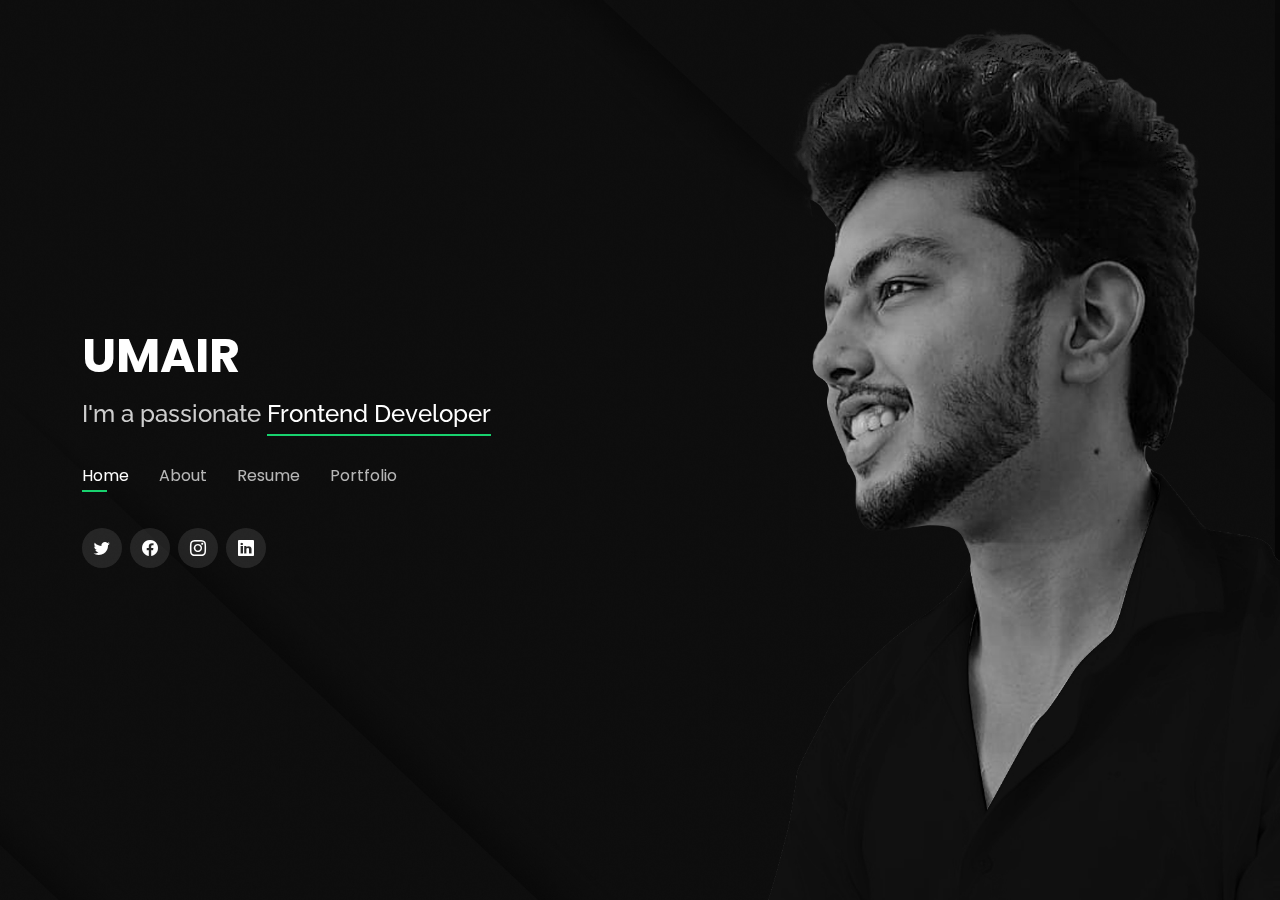
<file: index.html>
<!DOCTYPE html>
<html lang="en">

<head>
    <meta charset="utf-8">
    <meta content="width=device-width, initial-scale=1.0" name="viewport">
    <title>Umair</title>
    <meta content="" name="description">
    <meta content="" name="keywords">
    <!-- Favicons -->
    <link href="assets/img/favicon.png" rel="icon">
    <link href="assets/img/apple-touch-icon.png" rel="apple-touch-icon">
    <!-- Google Fonts -->
    <link href="https://fonts.googleapis.com/css?family=Open+Sans:300,300i,400,400i,600,600i,700,700i|Raleway:300,300i,400,400i,500,500i,600,600i,700,700i|Poppins:300,300i,400,400i,500,500i,600,600i,700,700i" rel="stylesheet">
    <!-- Vendor CSS Files -->
    <link href="assets/vendor/bootstrap/css/bootstrap.min.css" rel="stylesheet">
    <link href="assets/vendor/bootstrap-icons/bootstrap-icons.css" rel="stylesheet">
    <link href="assets/vendor/boxicons/css/boxicons.min.css" rel="stylesheet">
    <link href="assets/vendor/glightbox/css/glightbox.min.css" rel="stylesheet">
    <link href="assets/vendor/remixicon/remixicon.css" rel="stylesheet">
    <link href="assets/vendor/swiper/swiper-bundle.min.css" rel="stylesheet">
    <!-- Template Main CSS File -->
    <link href="assets/css/style.css" rel="stylesheet">
</head>

<body>
    <!-- ======= Header ======= -->
    <header id="header">
        <div class="container">
            <h1><a href="index.html">UMAIR</a></h1>
            <!-- Uncomment below if you prefer to use an image logo -->
            <!-- <a href="index.html" class="mr-auto"><img src="assets/img/logo.png" alt="" class="img-fluid"></a> -->
            <h2>I'm a passionate <span>Frontend Developer</span></h2>
            <nav id="navbar" class="navbar">
                <ul>
                    <li><a class="nav-link active" href="#header">Home</a></li>
                    <li><a class="nav-link" href="#about">About</a></li>
                    <li><a class="nav-link" href="#resume">Resume</a></li>
                    <li><a class="nav-link" href="#portfolio">Portfolio</a></li>
                    <!-- <li><a class="nav-link" href="#contact">Contact</a></li> -->
                </ul>
                <i class="bi bi-list mobile-nav-toggle"></i>
            </nav><!-- .navbar -->
            <div class="social-links">
                <a href="https://twitter.com/TK_UmairMughal" class="twitter"><i class="bi bi-twitter"></i></a>
                <a href="https://www.facebook.com/umair.amanat.16/" class="facebook"><i class="bi bi-facebook"></i></a>
                <a href="https://www.instagram.com/umair._mughal/" class="instagram"><i class="bi bi-instagram"></i></a>
                <a href="https://www.linkedin.com/in/umair-mughal-2381701b1/" class="linkedin"><i class="bi bi-linkedin"></i></a>
            </div>
        </div>
    </header><!-- End Header -->
    <!-- ======= About Section ======= -->
    <section id="about" class="about">
        <!-- ======= About Me ======= -->
        <div class="about-me container">
            <div class="section-title">
                <h2>About</h2>
                <p>Learn more about me</p>
            </div>
            <div class="row">
                <div class="col-lg-4" data-aos="fade-right">
                    <img src="assets/img/me.jpg" class="img-fluid" alt="">
                </div>
                <div class="col-lg-8 pt-4 pt-lg-0 content" data-aos="fade-left">
                    <h3>Front-End Developr</h3>
                    <p class="fst-italic">
                        Experienced Frontend Developer with over 5+ years of experience in Industry. Excellent reputation for resolving problems and improving customer satisfaction.
                        Dedicated Developer with history of meeting company goals utilizing consistent and organized practices. Skilled in working under pressure and adapting to new situations and challenges to best enhance the organizational brand.
                        <br><br>
                        Organized and dependable candidate successful at managing multiple priorities with a positive attitude. Willingness to take on added responsibilities to meet team goals.
                        Experienced working with teams to produce impactful, leading-edge websites that engage customers and deliver business results. Well-versed in design standards and user preferences.
                    </p>
                    <div class="row">
                        <div class="col-lg-6">
                            <ul>
                                <li><i class="bi bi-chevron-right"></i> <strong>Email:</strong> <span><a href="mailto:moonumair92@gmail.com">moonumair92@gmail.com</a></span></li>
                                <li><i class="bi bi-chevron-right"></i> <strong>Birthday:</strong> <span>23 July 2000</span></li>
                                <li><i class="bi bi-chevron-right"></i> <strong>City:</strong> <span>Lahore, Pakistan</span></li>
                            </ul>
                        </div>
                        <div class="col-lg-6">
                            <ul>
                                <li><i class="bi bi-chevron-right"></i> <strong>Phone:</strong> <span><a href="tel:+923034213190">+923034213190</a></span></li>
                                <li><i class="bi bi-chevron-right"></i> <strong>Age:</strong> <span>23</span></li>
                                <li><i class="bi bi-chevron-right"></i> <strong>Degree:</strong> <span>Bachelor</span></li>
                            </ul>
                        </div>
                    </div>
                </div>
            </div>
        </div><!-- End About Me -->
        <!-- ======= Skills  ======= -->
        <div class="skills container">
            <div class="section-title">
                <h2>Skills</h2>
            </div>
            <div class="row skills-content">
                <div class="col-lg-6">
                    <div class="progress">
                        <span class="skill">HTML <i class="val">100%</i></span>
                        <div class="progress-bar-wrap">
                            <div class="progress-bar" role="progressbar" aria-valuenow="100" aria-valuemin="0" aria-valuemax="100"></div>
                        </div>
                    </div>
                    <div class="progress">
                        <span class="skill">CSS <i class="val">90%</i></span>
                        <div class="progress-bar-wrap">
                            <div class="progress-bar" role="progressbar" aria-valuenow="90" aria-valuemin="0" aria-valuemax="100"></div>
                        </div>
                    </div>
                    <div class="progress">
                        <span class="skill">JavaScript <i class="val">50%</i></span>
                        <div class="progress-bar-wrap">
                            <div class="progress-bar" role="progressbar" aria-valuenow="50" aria-valuemin="0" aria-valuemax="100"></div>
                        </div>
                    </div>
                    <div class="progress">
                        <span class="skill">React <i class="val">60%</i></span>
                        <div class="progress-bar-wrap">
                            <div class="progress-bar" role="progressbar" aria-valuenow="60" aria-valuemin="0" aria-valuemax="100"></div>
                        </div>
                    </div>
                    <div class="progress">
                        <span class="skill">Team leadership expertise <i class="val">70%</i></span>
                        <div class="progress-bar-wrap">
                            <div class="progress-bar" role="progressbar" aria-valuenow="70" aria-valuemin="0" aria-valuemax="100"></div>
                        </div>
                    </div>
                </div>
                <div class="col-lg-6">
                    <div class="progress">
                        <span class="skill">Bootstrap <i class="val">90%</i></span>
                        <div class="progress-bar-wrap">
                            <div class="progress-bar" role="progressbar" aria-valuenow="90" aria-valuemin="0" aria-valuemax="100"></div>
                        </div>
                    </div>
                    <div class="progress">
                        <span class="skill">jQuery <i class="val">80%</i></span>
                        <div class="progress-bar-wrap">
                            <div class="progress-bar" role="progressbar" aria-valuenow="80" aria-valuemin="0" aria-valuemax="100"></div>
                        </div>
                    </div>
                    <div class="progress">
                        <span class="skill">Tailwind CSS <i class="val">70%</i></span>
                        <div class="progress-bar-wrap">
                            <div class="progress-bar" role="progressbar" aria-valuenow="70" aria-valuemin="0" aria-valuemax="100"></div>
                        </div>
                    </div>
                    <div class="progress">
                        <span class="skill">Git <i class="val">70%</i></span>
                        <div class="progress-bar-wrap">
                            <div class="progress-bar" role="progressbar" aria-valuenow="70" aria-valuemin="0" aria-valuemax="100"></div>
                        </div>
                    </div>
                    <div class="progress">
                        <span class="skill">Builder.io <i class="val">70%</i></span>
                        <div class="progress-bar-wrap">
                            <div class="progress-bar" role="progressbar" aria-valuenow="70" aria-valuemin="0" aria-valuemax="100"></div>
                        </div>
                    </div>
                </div>
            </div>
        </div><!-- End Skills -->
        <!-- ======= Interests ======= -->
        <div class="interests container">
            <div class="section-title">
                <h2>Interests</h2>
            </div>
            <div class="row">
                <div class="col-lg-3 col-md-4">
                    <div class="icon-box">
                        <i class="ri-gamepad-line" style="color: #ffbb2c;"></i>
                        <h3>Gaming</h3>
                    </div>
                </div>
                <div class="col-lg-3 col-md-4 mt-4 mt-md-0">
                    <div class="icon-box">
                        <i class="ri-user-heart-line" style="color: #5578ff;"></i>
                        <h3>Fitness</h3>
                    </div>
                </div>
                <div class="col-lg-3 col-md-4 mt-4 mt-md-0">
                    <div class="icon-box">
                        <i class="ri-ancient-gate-line" style="color: #e80368;"></i>
                        <h3>Traveling</h3>
                    </div>
                </div>
            </div>
        </div><!-- End Interests -->
    </section><!-- End About Section -->
    <!-- ======= Resume Section ======= -->
    <section id="resume" class="resume">
        <div class="container">
            <div class="section-title">
                <h2>Resume</h2>
                <p>Check My Resume</p>
            </div>
            <div class="row">
                <div class="col-lg-6">
                    <h3 class="resume-title">Sumary</h3>
                    <div class="resume-item pb-0">
                        <h4>Professional Summary</h4>
                        <p>Dedicated Developer with history of meeting company goals utilizing consistent and organized practices. Skilled in working under pressure and adapting to new situations and challenges to best enhance the organizational brand. Organized and dependable candidate successful at managing multiple priorities with a positive attitude. Willingness to take on added responsibilities to meet team goals. Experienced working with teams to produce impactful, leading-edge websites that engage customers and deliver business results. Well-versed in design standards and user preferences.</p>
                        <p>
                        </p>
                    </div>
                    <h3 class="resume-title">Education</h3>
                    <div class="resume-item">
                        <h4>Graduation: BSCS</h4>
                        <h5>2015 - 2019</h5>
                    </div>
                    <div class="resume-item">
                        <h4>Intermediate: ICS</h4>
                        <h5>2013 - 2015</h5>
                    </div>
                </div>
                <div class="col-lg-6">
                    <h3 class="resume-title">Professional Experience</h3>
                    <div class="resume-item">
                        <h4>Devigital Systems </h4>
                        <h5>2022-12 - Current</h5>
                        <p><em>Lahore </em></p>
                        <p>
                            <ul>
                                <li>Utilized version control systems such as Git to track changes throughout the development process.</li>
                                <li>Led front-end development projects from inception to completion, resulting in successful launches of various web applications.</li>
                                <li>Developed reusable UI components using modern JavaScript frameworks like React, increasing productivity of the entire development team.
                                    .</li>
                                <li>Implemented progressive web app technology to improve mobile user experience and increase engagement rates.</li>
                                <li>
                                    Mentored junior developers by providing guidance on best practices and industry standards in front-end development.
                                </li>
                            </ul>
                        </p>
                    </div>
                    <div class="resume-item">
                        <h4>Coding Pixel</h4>
                        <h5>2022-01 - 2022-12</h5>
                        <p><em>Lahore</em></p>
                        <p>
                            <ul>
                                <li>Created plans and communicated deadlines to complete projects on time.</li>
                                <li>Managed team of employees, overseeing hiring, training, and professional growth of employees.</li>
                                <li>Demonstrated respect, friendliness and willingness to help wherever needed.</li>
                                <li>
                                    Established objectives to offer team members clear roadmap to help company achieve overall goals.
                                </li>
                                <li>
                                    Advocated for well-tested and documented, high quality code.
                                </li>
                                <li>
                                    Collaborated with stakeholders during development processes to confirm creative proposals and design best practices.
                                </li>
                            </ul>
                        </p>
                    </div>
                    <div class="resume-item">
                        <h4>IVYlab Technologies</h4>
                        <h5>2020-12 - 2021-12</h5>
                        <p><em>Lahore</em></p>
                        <p>
                            <ul>
                                <li>Designed and executed security measures such as firewalls and encryption.</li>
                                <li>Completed full redesigns of existing websites to improve navigation, enhance visuals and strengthen search engine rankings.</li>
                                <li>Collaborated with in-house web designers to create sleek and innovative UI design.</li>
                                <li>
                                    Worked cooperatively with client services, sales and design team in deadline-driven environment.
                                </li>
                            </ul>
                        </p>
                    </div>
                    <div class="resume-item">
                        <h4>Stepinnsolution </h4>
                        <h5>2019-03 - 2020-12</h5>
                        <p><em>Lahore </em></p>
                        <p>
                            <ul>
                                <li>Collaborated with stakeholders during development processes to confirm creative proposals and design best practices.</li>
                                <li>Produced websites compatible with multiple browsers.
                                    Integrated regulatory and compliance standards into product designs.</li>
                                <li>Consulted with customers to gather requirements and discuss design choices.
                                </li>
                                <li>Produced websites compatible with multiple browsers.
                                </li>
                            </ul>
                        </p>
                    </div>
                </div>
            </div>
        </div>
    </section><!-- End Resume Section -->
    <!-- ======= Portfolio Section ======= -->
    <section id="portfolio" class="portfolio">
        <div class="container">
            <div class="section-title">
                <h2>Portfolio</h2>
                <p>My Works</p>
            </div>
            <!--       <div class="row">
        <div class="col-lg-12 d-flex justify-content-center">
          <ul id="portfolio-flters">
            <li data-filter="*" class="filter-active">All</li>
            <li data-filter=".filter-app">App</li>
            <li data-filter=".filter-card">Card</li>
            <li data-filter=".filter-web">Web</li>
          </ul>
        </div>
      </div> -->
            <div class="row portfolio-container">
                <div class="col-lg-4 col-md-6 portfolio-item filter-app">
                    <div class="portfolio-wrap">
                        <img src="assets/img/portfolio/portfolio1.png" class="img-fluid" alt="">
                        <div class="portfolio-info">
                            <h4>Bonsai</h4>
                            <div class="portfolio-links">
                                <a href="https://shopbonsai.ca/" target="blank"><i class='bx bx-link'></i></a>
                            </div>
                        </div>
                    </div>
                </div>
                <div class="col-lg-4 col-md-6 portfolio-item filter-web">
                    <div class="portfolio-wrap">
                        <img src="assets/img/portfolio/portfolio2.png" class="img-fluid" alt="">
                        <div class="portfolio-info">
                            <h4>Cryptolocalatm</h4>
                            <div class="portfolio-links">
                                <a href="https://ship.cryptolocalatm.com/" target="blank"><i class='bx bx-link'></i></a>
                            </div>
                        </div>
                    </div>
                </div>
                <div class="col-lg-4 col-md-6 portfolio-item filter-app">
                    <div class="portfolio-wrap">
                        <img src="assets/img/portfolio/portfolio5.png" class="img-fluid" alt="">
                        <div class="portfolio-info">
                            <h4>Mushmaps</h4>
                            <div class="portfolio-links">
                                <a href="https://mushmaps.com/" target="blank"><i class='bx bx-link'></i></a>
                            </div>
                        </div>
                    </div>
                </div>
                <div class="col-lg-4 col-md-6 portfolio-item filter-card">
                    <div class="portfolio-wrap">
                        <img src="assets/img/portfolio/portfolio6.png" class="img-fluid" alt="">
                        <div class="portfolio-info">
                            <h4>Thebeautygarage</h4>
                            <div class="portfolio-links">
                                <a href="https://thebeautygarage.pk/" target="blank"><i class='bx bx-link'></i></a>
                            </div>
                        </div>
                    </div>
                </div>
                <div class="col-lg-4 col-md-6 portfolio-item filter-web">
                    <div class="portfolio-wrap">
                        <img src="assets/img/portfolio/portfolio7.png" class="img-fluid" alt="">
                        <div class="portfolio-info">
                            <h4>Partycrack</h4>
                            <div class="portfolio-links">
                                <a href="https://partycrack.com.au/" target="blank"><i class='bx bx-link'></i></a>
                            </div>
                        </div>
                    </div>
                </div>
                <div class="col-lg-4 col-md-6 portfolio-item filter-web">
                    <div class="portfolio-wrap">
                        <img src="assets/img/portfolio/portfolio3.png" class="img-fluid" alt="">
                        <div class="portfolio-info">
                            <h4>ShopRX</h4>
                            <div class="portfolio-links">
                                <a href="https://markup.jaidenshannon.com/shopRX/index.html" target="blank"><i class='bx bx-link'></i></a>
                            </div>
                        </div>
                    </div>
                </div>
                <div class="col-lg-4 col-md-6 portfolio-item filter-app">
                    <div class="portfolio-wrap">
                        <img src="assets/img/portfolio/portfolio4.png" class="img-fluid" alt="">
                        <div class="portfolio-info">
                            <h4>ShopRX Dashboard</h4>
                            <div class="portfolio-links">
                                <a href="https://markup.jaidenshannon.com/shoprx_admin/dashboard.html" target="blank"><i class='bx bx-link'></i></a>
                            </div>
                        </div>
                    </div>
                </div>
            </div>
        </div>
    </section><!-- End Portfolio Section -->
    <!-- ======= Contact Section ======= -->
    <!-- <section id="contact" class="contact">
        <div class="container">
            <div class="section-title">
                <h2>Contact</h2>
                <p>Contact Me</p>
            </div>
            <div class="row mt-2">
                <div class="col-md-6 d-flex align-items-stretch">
                    <div class="info-box">
                        <i class="bx bx-map"></i>
                        <h3>My Address</h3>
                        <p>Chungi Amer Sidhu, Lahore </p>
                    </div>
                </div>
                <div class="col-md-6 mt-4 mt-md-0 d-flex align-items-stretch">
                    <div class="info-box">
                        <i class="bx bx-share-alt"></i>
                        <h3>Social Profiles</h3>
                        <div class="social-links">
                            <a href="https://twitter.com/TK_UmairMughal" class="twitter"><i class="bi bi-twitter"></i></a>
                            <a href="https://www.facebook.com/umair.amanat.16/" class="facebook"><i class="bi bi-facebook"></i></a>
                            <a href="https://www.instagram.com/umair._mughal/" class="instagram"><i class="bi bi-instagram"></i></a>
                            <a href="https://www.linkedin.com/in/umair-mughal-2381701b1/" class="linkedin"><i class="bi bi-linkedin"></i></a>
                        </div>
                    </div>
                </div>
                <div class="col-md-6 mt-4 d-flex align-items-stretch">
                    <div class="info-box">
                        <i class="bx bx-envelope"></i>
                        <h3>Email Me</h3>
                        <p><a href="mailto:moonumair92@gmail.com">moonumair92@gmail.com</a></p>
                    </div>
                </div>
                <div class="col-md-6 mt-4 d-flex align-items-stretch">
                    <div class="info-box">
                        <i class="bx bx-phone-call"></i>
                        <h3>Call Me</h3>
                        <p><a href="tel:+923034213190">+923034213190</a></p>
                    </div>
                </div>
            </div>
            <form action="forms/contact.php" method="post" role="form" class="php-email-form mt-4">
                <div class="row">
                    <div class="col-md-6 form-group">
                        <input type="text" name="name" class="form-control" id="name" placeholder="Your Name" required>
                    </div>
                    <div class="col-md-6 form-group mt-3 mt-md-0">
                        <input type="email" class="form-control" name="email" id="email" placeholder="Your Email" required>
                    </div>
                </div>
                <div class="form-group mt-3">
                    <input type="text" class="form-control" name="subject" id="subject" placeholder="Subject" required>
                </div>
                <div class="form-group mt-3">
                    <textarea class="form-control" name="message" rows="5" placeholder="Message" required></textarea>
                </div>
                <div class="my-3">
                    <div class="loading">Loading</div>
                    <div class="error-message"></div>
                    <div class="sent-message">Your message has been sent. Thank you!</div>
                </div>
                <div class="text-center"><button type="submit">Send Message</button></div>
            </form>
        </div>
    </section> -->
    <!-- End Contact Section -->
    <!-- Vendor JS Files -->
    <script src="assets/vendor/purecounter/purecounter_vanilla.js"></script>
    <script src="assets/vendor/bootstrap/js/bootstrap.bundle.min.js"></script>
    <script src="assets/vendor/glightbox/js/glightbox.min.js"></script>
    <script src="assets/vendor/isotope-layout/isotope.pkgd.min.js"></script>
    <script src="assets/vendor/swiper/swiper-bundle.min.js"></script>
    <script src="assets/vendor/waypoints/noframework.waypoints.js"></script>
    <script src="assets/vendor/php-email-form/validate.js"></script>
    <!-- Template Main JS File -->
    <script src="assets/js/main.js"></script>
</body>

</html>
</file>
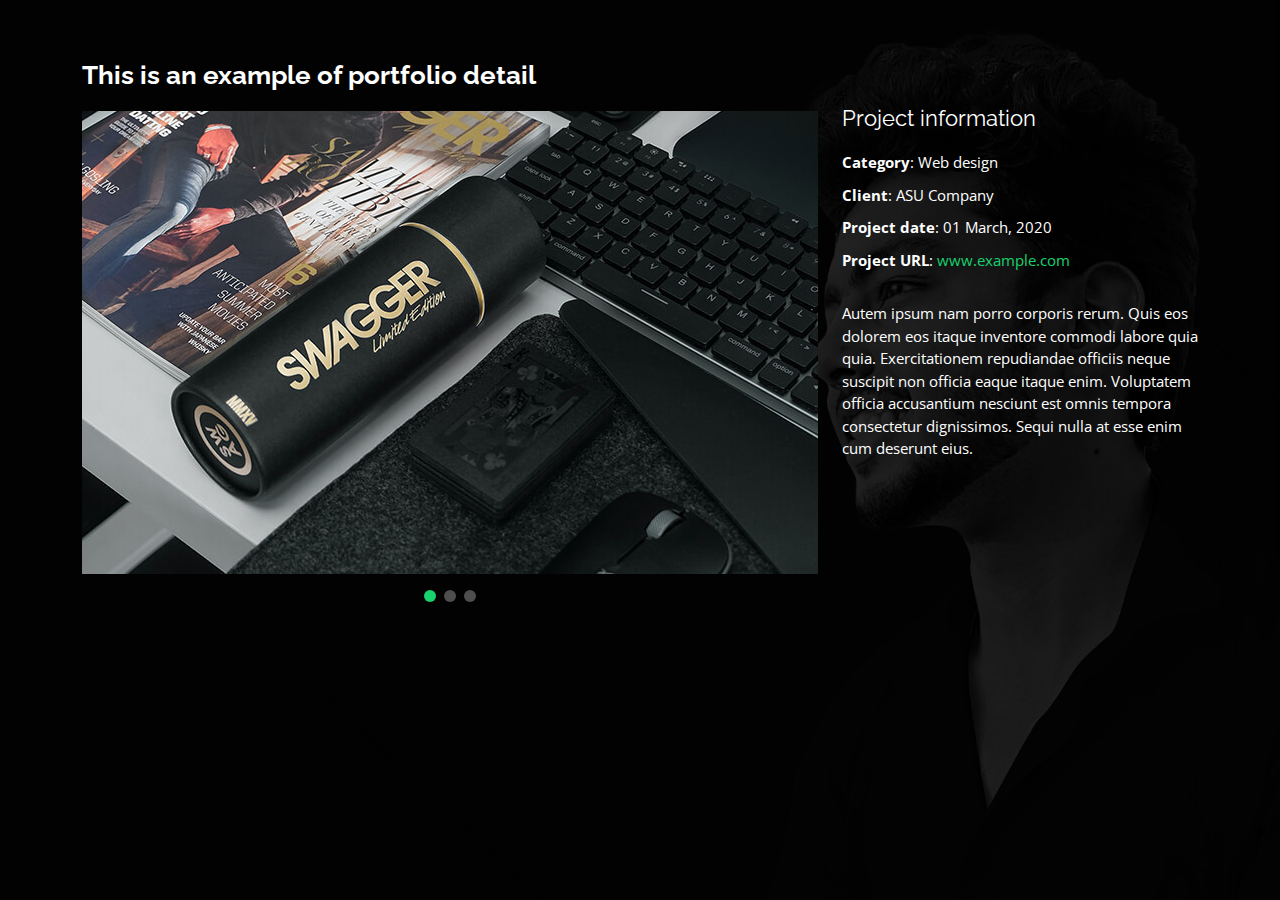
<file: portfolio-details.html>
<!DOCTYPE html>
<html lang="en">

<head>
  <meta charset="utf-8">
  <meta content="width=device-width, initial-scale=1.0" name="viewport">

  <title>Umair Mughal</title>
  <meta content="" name="description">
  <meta content="" name="keywords">

  <!-- Favicons -->
  <link href="assets/img/favicon.png" rel="icon">
  <link href="assets/img/apple-touch-icon.png" rel="apple-touch-icon">

  <!-- Google Fonts -->
  <link href="https://fonts.googleapis.com/css?family=Open+Sans:300,300i,400,400i,600,600i,700,700i|Raleway:300,300i,400,400i,500,500i,600,600i,700,700i|Poppins:300,300i,400,400i,500,500i,600,600i,700,700i" rel="stylesheet">

  <!-- Vendor CSS Files -->
  <link href="assets/vendor/bootstrap/css/bootstrap.min.css" rel="stylesheet">
  <link href="assets/vendor/bootstrap-icons/bootstrap-icons.css" rel="stylesheet">
  <link href="assets/vendor/boxicons/css/boxicons.min.css" rel="stylesheet">
  <link href="assets/vendor/glightbox/css/glightbox.min.css" rel="stylesheet">
  <link href="assets/vendor/remixicon/remixicon.css" rel="stylesheet">
  <link href="assets/vendor/swiper/swiper-bundle.min.css" rel="stylesheet">

  <!-- Template Main CSS File -->
  <link href="assets/css/style.css" rel="stylesheet">

  <!-- =======================================================
  * Template Name: Personal - v4.8.1
  * Template URL: https://bootstrapmade.com/personal-free-resume-bootstrap-template/
  * Author: BootstrapMade.com
  * License: https://bootstrapmade.com/license/
  ======================================================== -->
</head>

<body>

  <main id="main">

    <!-- ======= Portfolio Details ======= -->
    <div id="portfolio-details" class="portfolio-details">
      <div class="container">

        <div class="row">

          <div class="col-lg-8">
            <h2 class="portfolio-title">This is an example of portfolio detail</h2>

            <div class="portfolio-details-slider swiper">
              <div class="swiper-wrapper align-items-center">

                <div class="swiper-slide">
                  <img src="assets/img/portfolio/portfolio-details-1.jpg" alt="">
                </div>

                <div class="swiper-slide">
                  <img src="assets/img/portfolio/portfolio-details-2.jpg" alt="">
                </div>

                <div class="swiper-slide">
                  <img src="assets/img/portfolio/portfolio-details-3.jpg" alt="">
                </div>

              </div>
              <div class="swiper-pagination"></div>
            </div>

          </div>

          <div class="col-lg-4 portfolio-info">
            <h3>Project information</h3>
            <ul>
              <li><strong>Category</strong>: Web design</li>
              <li><strong>Client</strong>: ASU Company</li>
              <li><strong>Project date</strong>: 01 March, 2020</li>
              <li><strong>Project URL</strong>: <a href="#">www.example.com</a></li>
            </ul>

            <p>
              Autem ipsum nam porro corporis rerum. Quis eos dolorem eos itaque inventore commodi labore quia quia. Exercitationem repudiandae officiis neque suscipit non officia eaque itaque enim. Voluptatem officia accusantium nesciunt est omnis tempora consectetur dignissimos. Sequi nulla at esse enim cum deserunt eius.
            </p>
          </div>

        </div>

      </div>
    </div><!-- End Portfolio Details -->

  </main><!-- End #main -->

  <!-- Vendor JS Files -->
  <script src="assets/vendor/purecounter/purecounter_vanilla.js"></script>
  <script src="assets/vendor/bootstrap/js/bootstrap.bundle.min.js"></script>
  <script src="assets/vendor/glightbox/js/glightbox.min.js"></script>
  <script src="assets/vendor/isotope-layout/isotope.pkgd.min.js"></script>
  <script src="assets/vendor/swiper/swiper-bundle.min.js"></script>
  <script src="assets/vendor/waypoints/noframework.waypoints.js"></script>
  <script src="assets/vendor/php-email-form/validate.js"></script>

  <!-- Template Main JS File -->
  <script src="assets/js/main.js"></script>

</body>

</html>
</file>
<file: assets/css/style.css>
/**
* Template Name: Personal - v4.8.1
* Template URL: https://bootstrapmade.com/personal-free-resume-bootstrap-template/
* Author: BootstrapMade.com
* License: https://bootstrapmade.com/license/
*/

/*--------------------------------------------------------------
# General
--------------------------------------------------------------*/
body {
  font-family: "Open Sans", sans-serif;
  background-color: #040404;
  color: #fff;
  position: relative;
  background: transparent;
}

body::before {
  content: "";
  position: fixed;
  background: #040404 url("../img/bg2.jpg") top right no-repeat;
  background-size: cover;
  left: 0;
  right: 0;
  top: 0;
  height: 100vh;
  z-index: -1;
}

@media (min-width: 1024px) {
  body::before {
    background-attachment: fixed;
  }
}

a {
  color: #18d26e;
  text-decoration: none;
}

a:hover {
  color: #35e888;
  text-decoration: none;
}

h1,
h2,
h3,
h4,
h5,
h6 {
  font-family: "Raleway", sans-serif;
}

/*--------------------------------------------------------------
# Header
--------------------------------------------------------------*/
#header {
  transition: ease-in-out 0.3s;
  position: relative;
  height: 100vh;
  display: flex;
  align-items: center;
  z-index: 997;
  overflow-y: auto;
}

#header * {
  transition: ease-in-out 0.3s;
}

#header h1 {
  font-size: 48px;
  margin: 0;
  padding: 0;
  line-height: 1;
  font-weight: 700;
  font-family: "Poppins", sans-serif;
}

#header h1 a,
#header h1 a:hover {
  color: #fff;
  line-height: 1;
  display: inline-block;
}

#header h2 {
  font-size: 24px;
  margin-top: 20px;
  color: rgba(255, 255, 255, 0.8);
}

#header h2 span {
  color: #fff;
  border-bottom: 2px solid #18d26e;
  padding-bottom: 6px;
}

#header img {
  padding: 0;
  margin: 0;
}

#header .social-links {
  margin-top: 40px;
  display: flex;
}

#header .social-links a {
  font-size: 16px;
  display: flex;
  justify-content: center;
  align-items: center;
  background: rgba(255, 255, 255, 0.1);
  color: #fff;
  line-height: 1;
  margin-right: 8px;
  border-radius: 50%;
  width: 40px;
  height: 40px;
}

#header .social-links a:hover {
  background: #18d26e;
}

@media (max-width: 992px) {
  #header h1 {
    font-size: 36px;
  }

  #header h2 {
    font-size: 20px;
    line-height: 30px;
  }

  #header .social-links {
    margin-top: 15px;
  }

  #header .container {
    display: flex;
    flex-direction: column;
    align-items: center;
  }
}

/* Header Top */
#header.header-top {
  height: 80px;
  position: fixed;
  left: 0;
  top: 0;
  right: 0;
  background: rgba(0, 0, 0, 0.9);
}

#header.header-top .social-links,
#header.header-top h2 {
  display: none;
}

#header.header-top h1 {
  margin-right: auto;
  font-size: 36px;
}

#header.header-top .container {
  display: flex;
  align-items: center;
}

#header.header-top .navbar {
  margin: 0;
}

@media (max-width: 768px) {
  #header.header-top {
    height: 60px;
  }

  #header.header-top h1 {
    font-size: 26px;
  }
}

/*--------------------------------------------------------------
# Navigation Menu
--------------------------------------------------------------*/
/**
* Desktop Navigation 
*/
.navbar {
  padding: 0;
  margin-top: 35px;
}

.navbar ul {
  margin: 0;
  padding: 0;
  display: flex;
  list-style: none;
  align-items: center;
}

.navbar li {
  position: relative;
}

.navbar li+li {
  margin-left: 30px;
}

.navbar a,
.navbar a:focus {
  display: flex;
  align-items: center;
  justify-content: space-between;
  padding: 0;
  font-family: "Poppins", sans-serif;
  font-size: 16px;
  font-weight: 400;
  color: rgba(255, 255, 255, 0.7);
  white-space: nowrap;
  transition: 0.3s;
}

.navbar a i,
.navbar a:focus i {
  font-size: 12px;
  line-height: 0;
  margin-left: 5px;
}

.navbar a:before {
  content: "";
  position: absolute;
  width: 0;
  height: 2px;
  bottom: -4px;
  left: 0;
  background-color: #18d26e;
  visibility: hidden;
  width: 0px;
  transition: all 0.3s ease-in-out 0s;
}

.navbar a:hover:before,
.navbar li:hover>a:before,
.navbar .active:before {
  visibility: visible;
  width: 25px;
}

.navbar a:hover,
.navbar .active,
.navbar .active:focus,
.navbar li:hover>a {
  color: #fff;
}

/**
* Mobile Navigation 
*/
.mobile-nav-toggle {
  color: #fff;
  font-size: 28px;
  cursor: pointer;
  display: none;
  line-height: 0;
  transition: 0.5s;
  position: fixed;
  right: 15px;
  top: 15px;
}

@media (max-width: 991px) {
  .mobile-nav-toggle {
    display: block;
  }

  .navbar ul {
    display: none;
  }
}

.navbar-mobile {
  position: fixed;
  overflow: hidden;
  top: 0;
  right: 0;
  left: 0;
  bottom: 0;
  background: rgba(0, 0, 0, 0.9);
  transition: 0.3s;
  z-index: 999;
  margin-top: 0;
}

.navbar-mobile .mobile-nav-toggle {
  position: absolute;
  top: 15px;
  right: 15px;
}

.navbar-mobile ul {
  display: block;
  position: absolute;
  top: 55px;
  right: 15px;
  bottom: 45px;
  left: 15px;
  padding: 10px 0;
  overflow-y: auto;
  transition: 0.3s;
  border: 2px solid rgba(255, 255, 255, 0.2);
}

.navbar-mobile li {
  padding: 12px 20px;
}

.navbar-mobile li+li {
  margin: 0;
}

.navbar-mobile a,
.navbar-mobile a:focus {
  font-size: 16px;
  position: relative;
}

/*--------------------------------------------------------------
# Sections General
--------------------------------------------------------------*/
section {
  overflow: hidden;
  position: absolute;
  width: 100%;
  top: 140px;
  bottom: 100%;
  opacity: 0;
  transition: ease-in-out 0.4s;
  z-index: 2;
}

section.section-show {
  top: 100px;
  bottom: auto;
  opacity: 1;
  padding-bottom: 45px;
}

section .container {
  background: rgba(0, 0, 0, 0.9);
  padding: 30px;
}

@media (max-width: 768px) {
  section {
    top: 120px;
  }

  section.section-show {
    top: 80px;
  }
}

.section-title h2 {
  font-size: 14px;
  font-weight: 500;
  padding: 0;
  line-height: 1px;
  margin: 0 0 20px 0;
  letter-spacing: 2px;
  text-transform: uppercase;
  color: #aaaaaa;
  font-family: "Poppins", sans-serif;
}

.section-title h2::after {
  content: "";
  width: 120px;
  height: 1px;
  display: inline-block;
  background: #4ceb95;
  margin: 4px 10px;
}

.section-title p {
  margin: 0;
  margin: -15px 0 15px 0;
  font-size: 36px;
  font-weight: 700;
  text-transform: uppercase;
  font-family: "Poppins", sans-serif;
  color: #fff;
}

/*--------------------------------------------------------------
# About
--------------------------------------------------------------*/
.about-me .content h3 {
  font-weight: 700;
  font-size: 26px;
  color: #18d26e;
}

.about-me .content ul {
  list-style: none;
  padding: 0;
}

.about-me .content ul li {
  margin-bottom: 20px;
  display: flex;
  align-items: center;
}

.about-me .content ul li a {
  color: #fff;
}

.about-me .content ul strong {
  margin-right: 10px;
}

.about-me .content ul i {
  font-size: 16px;
  margin-right: 5px;
  color: #18d26e;
  line-height: 0;
}

.about-me .content p:last-child {
  margin-bottom: 0;
}

/*--------------------------------------------------------------
# Counts
--------------------------------------------------------------*/
.counts {
  padding: 70px 0 60px;
}

.counts .count-box {
  padding: 30px 30px 25px 30px;
  width: 100%;
  position: relative;
  text-align: center;
  background: rgba(255, 255, 255, 0.08);
}

.counts .count-box i {
  position: absolute;
  top: -25px;
  left: 50%;
  transform: translateX(-50%);
  font-size: 24px;
  background: rgba(255, 255, 255, 0.1);
  padding: 12px;
  color: #18d26e;
  border-radius: 50px;
  line-height: 0;
}

.counts .count-box span {
  font-size: 36px;
  display: block;
  font-weight: 600;
  color: #fff;
}

.counts .count-box p {
  padding: 0;
  margin: 0;
  font-family: "Raleway", sans-serif;
  font-size: 14px;
}

/*--------------------------------------------------------------
# Skills
--------------------------------------------------------------*/
.skills .progress {
  height: 60px;
  display: block;
  background: none;
  border-radius: 0;
}

.skills .progress .skill {
  padding: 10px 0;
  margin: 0;
  text-transform: uppercase;
  display: block;
  font-weight: 600;
  font-family: "Poppins", sans-serif;
  color: #fff;
}

.skills .progress .skill .val {
  float: right;
  font-style: normal;
}

.skills .progress-bar-wrap {
  background: rgba(255, 255, 255, 0.2);
}

.skills .progress-bar {
  width: 1px;
  height: 10px;
  transition: 0.9s;
  background-color: #18d26e;
}

/*--------------------------------------------------------------
# Interests
--------------------------------------------------------------*/
.interests .icon-box {
  display: flex;
  align-items: center;
  padding: 20px;
  background: rgba(255, 255, 255, 0.08);
  transition: ease-in-out 0.3s;
}

.interests .icon-box i {
  font-size: 32px;
  padding-right: 10px;
  line-height: 1;
}

.interests .icon-box h3 {
  font-weight: 700;
  margin: 0;
  padding: 0;
  line-height: 1;
  font-size: 16px;
  color: #fff;
}

.interests .icon-box:hover {
  background: rgba(255, 255, 255, 0.12);
}

/*--------------------------------------------------------------
# Resume
--------------------------------------------------------------*/
.resume .resume-title {
  font-size: 26px;
  font-weight: 700;
  margin-top: 20px;
  margin-bottom: 20px;
  color: #fff;
}

.resume .resume-item {
  padding: 0 0 20px 20px;
  margin-top: -2px;
  border-left: 2px solid rgba(255, 255, 255, 0.2);
  position: relative;
}

.resume .resume-item h4 {
  line-height: 18px;
  font-size: 18px;
  font-weight: 600;
  text-transform: uppercase;
  font-family: "Poppins", sans-serif;
  color: #18d26e;
  margin-bottom: 10px;
}

.resume .resume-item h5 {
  font-size: 16px;
  background: rgba(255, 255, 255, 0.15);
  padding: 5px 15px;
  display: inline-block;
  font-weight: 600;
  margin-bottom: 10px;
}

.resume .resume-item ul {
  padding-left: 20px;
}

.resume .resume-item ul li {
  padding-bottom: 10px;
}

.resume .resume-item:last-child {
  padding-bottom: 0;
}

.resume .resume-item::before {
  content: "";
  position: absolute;
  width: 16px;
  height: 16px;
  border-radius: 50px;
  left: -9px;
  top: 0;
  background: #18d26e;
  border: 2px solid #18d26e;
}

/*--------------------------------------------------------------
# Services
--------------------------------------------------------------*/
.services .icon-box {
  text-align: center;
  background: rgba(204, 204, 204, 0.1);
  padding: 80px 20px;
  transition: all ease-in-out 0.3s;
  width: 100%;
}

.services .icon-box .icon {
  margin: 0 auto;
  width: 64px;
  height: 64px;
  background: #18d26e;
  border-radius: 5px;
  transition: all 0.3s ease-out 0s;
  display: flex;
  align-items: center;
  justify-content: center;
  margin-bottom: 20px;
  transform-style: preserve-3d;
}

.services .icon-box .icon i {
  color: #fff;
  font-size: 28px;
}

.services .icon-box .icon::before {
  position: absolute;
  content: "";
  left: -8px;
  top: -8px;
  height: 100%;
  width: 100%;
  background: rgba(255, 255, 255, 0.15);
  border-radius: 5px;
  transition: all 0.3s ease-out 0s;
  transform: translateZ(-1px);
}

.services .icon-box h4 {
  font-weight: 700;
  margin-bottom: 15px;
  font-size: 24px;
}

.services .icon-box h4 a {
  color: #fff;
}

.services .icon-box p {
  line-height: 24px;
  font-size: 14px;
  margin-bottom: 0;
}

.services .icon-box:hover {
  background: #18d26e;
  border-color: #18d26e;
}

.services .icon-box:hover .icon {
  background: #fff;
}

.services .icon-box:hover .icon i {
  color: #18d26e;
}

.services .icon-box:hover .icon::before {
  background: #35e888;
}

.services .icon-box:hover h4 a,
.services .icon-box:hover p {
  color: #fff;
}

/*--------------------------------------------------------------
# Portfolio
--------------------------------------------------------------*/
.portfolio .portfolio-item {
  margin-bottom: 30px;
}

.portfolio #portfolio-flters {
  padding: 0;
  margin: 0 auto 15px auto;
  list-style: none;
  text-align: center;
  border-radius: 50px;
  padding: 2px 15px;
}

.portfolio #portfolio-flters li {
  cursor: pointer;
  display: inline-block;
  padding: 8px 16px 10px 16px;
  font-size: 14px;
  font-weight: 600;
  line-height: 1;
  text-transform: uppercase;
  color: #fff;
  background: rgba(255, 255, 255, 0.1);
  margin: 0 3px 10px 3px;
  transition: all 0.3s ease-in-out;
  border-radius: 4px;
}

.portfolio #portfolio-flters li:hover,
.portfolio #portfolio-flters li.filter-active {
  background: #18d26e;
}

.portfolio #portfolio-flters li:last-child {
  margin-right: 0;
}

.portfolio .portfolio-wrap {
  transition: 0.3s;
  position: relative;
  overflow: hidden;
  z-index: 1;
  background: rgba(0, 0, 0, 0.6);
}

.portfolio .portfolio-wrap::before {
  content: "";
  background: rgba(0, 0, 0, 0.6);
  position: absolute;
  left: 30px;
  right: 30px;
  top: 30px;
  bottom: 30px;
  transition: all ease-in-out 0.3s;
  z-index: 2;
  opacity: 0;
}

.portfolio .portfolio-wrap .portfolio-info {
  opacity: 0;
  position: absolute;
  top: 0;
  left: 0;
  right: 0;
  bottom: 0;
  text-align: center;
  z-index: 3;
  transition: all ease-in-out 0.3s;
  display: flex;
  flex-direction: column;
  justify-content: center;
  align-items: center;
}

.portfolio .portfolio-wrap .portfolio-info::before {
  display: block;
  content: "";
  width: 48px;
  height: 48px;
  position: absolute;
  top: 35px;
  left: 35px;
  border-top: 3px solid #fff;
  border-left: 3px solid #fff;
  transition: all 0.5s ease 0s;
  z-index: 9994;
}

.portfolio .portfolio-wrap .portfolio-info::after {
  display: block;
  content: "";
  width: 48px;
  height: 48px;
  position: absolute;
  bottom: 35px;
  right: 35px;
  border-bottom: 3px solid #fff;
  border-right: 3px solid #fff;
  transition: all 0.5s ease 0s;
  z-index: 9994;
}

.portfolio .portfolio-wrap .portfolio-info h4 {
  font-size: 20px;
  color: #fff;
  font-weight: 600;
}

.portfolio .portfolio-wrap .portfolio-info p {
  color: #ffffff;
  font-size: 14px;
  text-transform: uppercase;
  padding: 0;
  margin: 0;
}

.portfolio .portfolio-wrap .portfolio-links {
  text-align: center;
  z-index: 4;
}

.portfolio .portfolio-wrap .portfolio-links a {
  color: #fff;
  margin: 0 2px;
  font-size: 28px;
  display: inline-block;
  transition: 0.3s;
}

.portfolio .portfolio-wrap .portfolio-links a:hover {
  color: #63eda3;
}

.portfolio .portfolio-wrap:hover::before {
  top: 0;
  left: 0;
  right: 0;
  bottom: 0;
  opacity: 1;
}

.portfolio .portfolio-wrap:hover .portfolio-info {
  opacity: 1;
}

.portfolio .portfolio-wrap:hover .portfolio-info::before {
  top: 15px;
  left: 15px;
}

.portfolio .portfolio-wrap:hover .portfolio-info::after {
  bottom: 15px;
  right: 15px;
}

.glightbox-clean .gslide-description {
  display: none;
}

#portfolio-flters {
  display: none !important;
}

/*--------------------------------------------------------------
# Portfolio Details
--------------------------------------------------------------*/
.portfolio-details {
  padding-top: 40px;
  background: rgba(0, 0, 0, 0.8);
  position: fixed;
  left: 0;
  right: 0;
  top: 0;
  bottom: 0;
  overflow-y: auto;
}

.portfolio-details .container {
  padding-top: 20px;
  padding-bottom: 40px;
}

.portfolio-details .portfolio-title {
  font-size: 26px;
  font-weight: 700;
  margin-bottom: 20px;
}

.portfolio-details .portfolio-info {
  padding-top: 45px;
}

.portfolio-details .portfolio-info h3 {
  font-size: 22px;
  font-weight: 400;
  margin-bottom: 20px;
}

.portfolio-details .portfolio-info ul {
  list-style: none;
  padding: 0;
  font-size: 15px;
}

.portfolio-details .portfolio-info ul li+li {
  margin-top: 10px;
}

.portfolio-details .portfolio-info p {
  font-size: 15px;
  padding: 15px 0 0 0;
}

@media (max-width: 992px) {
  .portfolio-details .portfolio-info {
    padding-top: 20px;
  }
}

.portfolio-details .swiper-pagination {
  margin-top: 20px;
  position: relative;
}

.portfolio-details .swiper-pagination .swiper-pagination-bullet {
  width: 12px;
  height: 12px;
  opacity: 1;
  background-color: rgba(255, 255, 255, 0.3);
}

.portfolio-details .swiper-pagination .swiper-pagination-bullet-active {
  background-color: #18d26e;
}

/*--------------------------------------------------------------
# Contact
--------------------------------------------------------------*/
.contact .info-box {
  color: #444444;
  padding: 20px;
  width: 100%;
  background: rgba(255, 255, 255, 0.08);
}

.contact .info-box i.bx {
  font-size: 24px;
  color: #18d26e;
  border-radius: 50%;
  padding: 14px;
  float: left;
  background: rgba(255, 255, 255, 0.1);
}

.contact .info-box h3 {
  font-size: 20px;
  color: rgba(255, 255, 255, 0.5);
  font-weight: 700;
  margin: 10px 0 8px 68px;
}

.contact .info-box p {
  padding: 0;
  color: #fff;
  line-height: 24px;
  font-size: 14px;
  margin: 0 0 0 68px;
}

.contact .info-box p a {
  color: #fff;
}

.contact .info-box .social-links {
  margin: 5px 0 0 68px;
  display: flex;
}

.contact .info-box .social-links a {
  font-size: 18px;
  display: inline-block;
  color: #fff;
  line-height: 1;
  margin-right: 12px;
  transition: 0.3s;
}

.contact .info-box .social-links a:hover {
  color: #18d26e;
}

.contact .php-email-form {
  padding: 30px;
  background: rgba(255, 255, 255, 0.08);
}

.contact .php-email-form .error-message {
  display: none;
  background: rgba(255, 255, 255, 0.08);
  background: #ed3c0d;
  text-align: left;
  padding: 15px;
  font-weight: 600;
}

.contact .php-email-form .error-message br+br {
  margin-top: 25px;
}

.contact .php-email-form .sent-message {
  display: none;
  background: rgba(255, 255, 255, 0.08);
  background: #18d26e;
  text-align: center;
  padding: 15px;
  font-weight: 600;
}

.contact .php-email-form .loading {
  display: none;
  background: rgba(255, 255, 255, 0.08);
  text-align: center;
  padding: 15px;
}

.contact .php-email-form .loading:before {
  content: "";
  display: inline-block;
  border-radius: 50%;
  width: 24px;
  height: 24px;
  margin: 0 10px -6px 0;
  border: 3px solid #18d26e;
  border-top-color: #eee;
  -webkit-animation: animate-loading 1s linear infinite;
  animation: animate-loading 1s linear infinite;
}

.contact .php-email-form input,
.contact .php-email-form textarea {
  border-radius: 0;
  box-shadow: none;
  font-size: 14px;
  background: rgba(255, 255, 255, 0.08);
  border: 0;
  transition: 0.3s;
  color: #fff;
}

.contact .php-email-form input:focus,
.contact .php-email-form textarea:focus {
  background-color: rgba(255, 255, 255, 0.11);
}

.contact .php-email-form input::-moz-placeholder,
.contact .php-email-form textarea::-moz-placeholder {
  color: rgba(255, 255, 255, 0.3);
  opacity: 1;
}

.contact .php-email-form input::placeholder,
.contact .php-email-form textarea::placeholder {
  color: rgba(255, 255, 255, 0.3);
  opacity: 1;
}

.contact .php-email-form input {
  padding: 10px 15px;
}

.contact .php-email-form textarea {
  padding: 12px 15px;
}

.contact .php-email-form button[type=submit] {
  background: #18d26e;
  border: 0;
  padding: 10px 30px;
  color: #fff;
  transition: 0.4s;
  border-radius: 4px;
}

.contact .php-email-form button[type=submit]:hover {
  background: #15bb62;
}

@-webkit-keyframes animate-loading {
  0% {
    transform: rotate(0deg);
  }

  100% {
    transform: rotate(360deg);
  }
}

@keyframes animate-loading {
  0% {
    transform: rotate(0deg);
  }

  100% {
    transform: rotate(360deg);
  }
}

/*--------------------------------------------------------------
# Credits
--------------------------------------------------------------*/
.credits {
  position: fixed;
  right: 0;
  left: 0;
  bottom: 0;
  padding: 15px;
  text-align: right;
  font-size: 13px;
  color: #fff;
  z-index: 999999;
}

@media (max-width: 992px) {
  .credits {
    text-align: center;
    padding: 10px;
    background: rgba(0, 0, 0, 0.8);
  }
}

.credits a {
  color: #18d26e;
  transition: 0.3s;
}

.credits a:hover {
  color: #fff;
}
</file>
